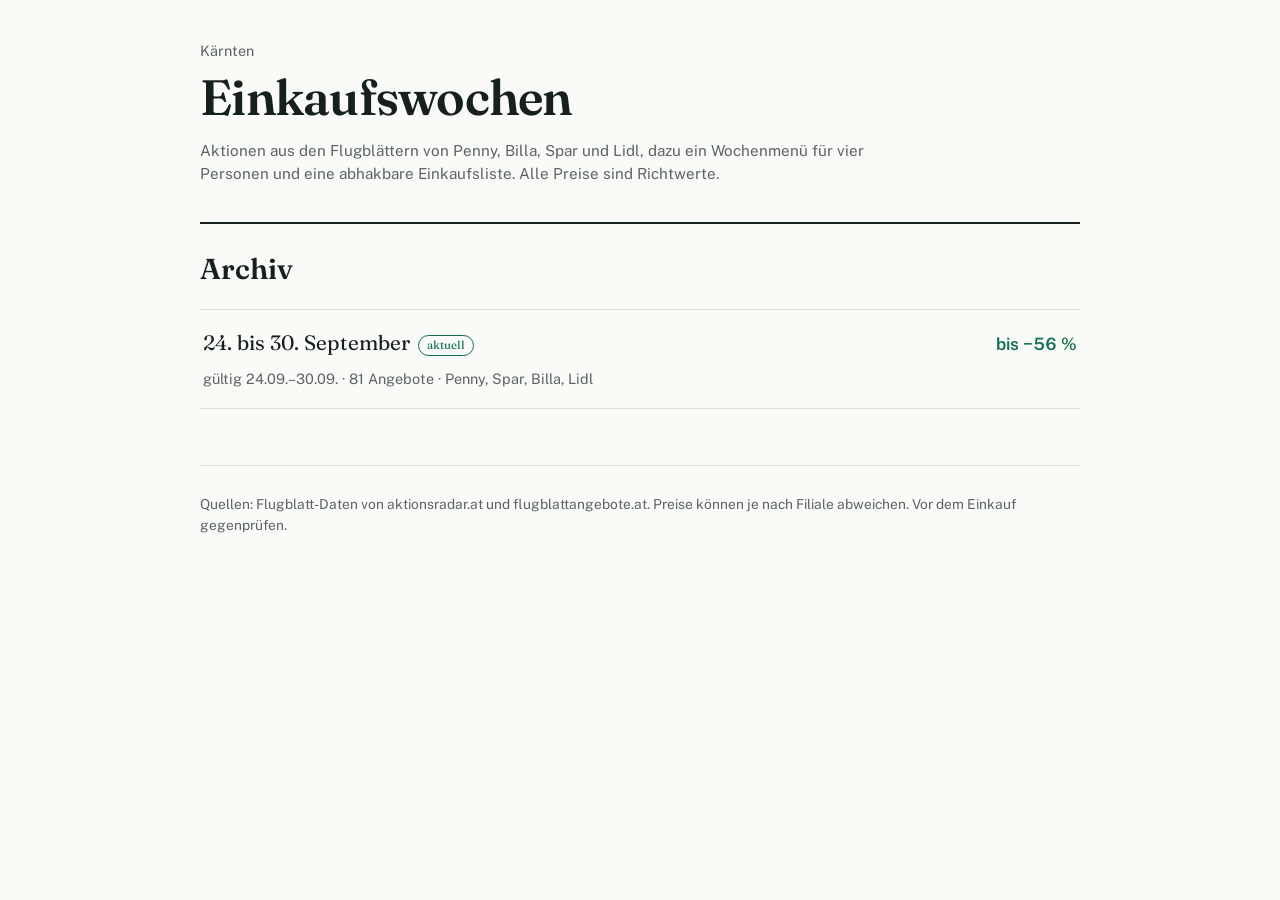
<file: index.html>
<!DOCTYPE html>
<html lang="de">
<head>
<meta charset="utf-8">
<meta name="viewport" content="width=device-width, initial-scale=1, viewport-fit=cover">
<title>Einkaufswochen</title>
<meta name="description" content="Aktionen, Wochenmenü und Einkaufsliste für Kärnten.">
<link rel="preconnect" href="https://fonts.googleapis.com">
<link rel="preconnect" href="https://fonts.gstatic.com" crossorigin>
<link href="https://fonts.googleapis.com/css2?family=Fraunces:opsz,wght@9..144,400;9..144,600&family=Public+Sans:wght@400;500;600&display=swap" rel="stylesheet">
<link rel="stylesheet" href="assets/style.css?v=4">
</head>
<body>
<div class="wrap">

<header class="page">
  <p class="kicker">Kärnten</p>
  <h1>Einkaufswochen</h1>
  <p class="lede" style="margin-top:.8rem">Aktionen aus den Flugblättern von Penny, Billa, Spar und Lidl,
  dazu ein Wochenmenü für vier Personen und eine abhakbare Einkaufsliste. Alle Preise sind Richtwerte.</p>
</header>

<section style="margin-top:0">
  <h2>Archiv</h2>
  <ul class="runs" id="runs"></ul>
  <p id="msg" class="lede" style="margin-top:1rem"></p>
</section>

<footer>
  <p>Quellen: Flugblatt-Daten von aktionsradar.at und flugblattangebote.at.
  Preise können je nach Filiale abweichen. Vor dem Einkauf gegenprüfen.</p>
</footer>

</div>

<script>
(function(){
  var list = document.getElementById("runs");
  var msg = document.getElementById("msg");

  function deStr(iso){
    var p = String(iso).split("-");
    if(p.length !== 3) return iso;
    return p[2] + "." + p[1] + ".";
  }

  function render(runs){
    if(!runs.length){ msg.textContent = "Noch keine Durchläufe vorhanden."; return; }
    runs.sort(function(a,b){ return a.id < b.id ? 1 : -1; });
    runs.forEach(function(r, i){
      var li = document.createElement("li");
      var a = document.createElement("a");
      a.href = "woche.html?w=" + encodeURIComponent(r.id);

      var t = document.createElement("span");
      t.className = "rt";
      t.textContent = r.title || r.id;
      if(i === 0){
        var b = document.createElement("span");
        b.className = "latest";
        b.textContent = "aktuell";
        t.appendChild(b);
      }

      var best = document.createElement("span");
      best.className = "rbest";
      best.textContent = r.bestSaving ? "bis −" + r.bestSaving + " %" : "";

      var meta = document.createElement("span");
      meta.className = "rmeta";
      var bits = [];
      if(r.from && r.to) bits.push("gültig " + deStr(r.from) + "–" + deStr(r.to));
      if(r.dealCount) bits.push(r.dealCount + " Angebote");
      if(r.markets && r.markets.length) bits.push(r.markets.join(", "));
      meta.textContent = bits.join(" · ");

      a.appendChild(t); a.appendChild(best); a.appendChild(meta);
      li.appendChild(a); list.appendChild(li);
    });
  }

  fetch("data/runs.json", {cache:"no-cache"})
    .then(function(r){ if(!r.ok) throw new Error(r.status); return r.json(); })
    .then(function(d){ render(d.runs || []); })
    .catch(function(){
      msg.textContent = "Das Archiv konnte nicht geladen werden. Prüfe, ob data/runs.json vorhanden ist. "
        + "Beim Öffnen direkt von der Festplatte blockiert der Browser das Laden — dafür einen lokalen Server "
        + "oder GitHub Pages verwenden.";
    });
})();
</script>
</body>
</html>
</file>
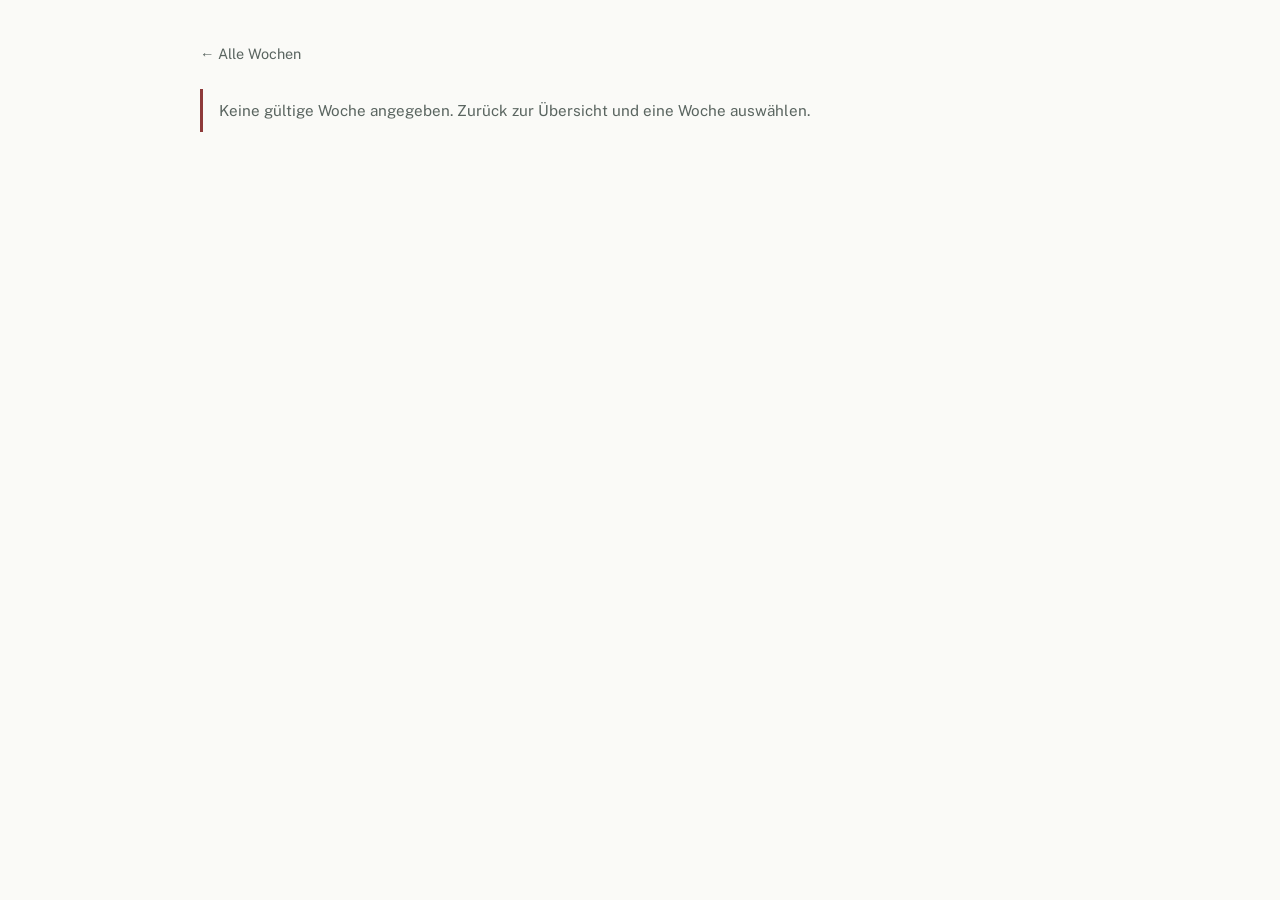
<file: woche.html>
<!DOCTYPE html>
<html lang="de">
<head>
<meta charset="utf-8">
<meta name="viewport" content="width=device-width, initial-scale=1, viewport-fit=cover">
<title>Einkaufswoche</title>
<link rel="preconnect" href="https://fonts.googleapis.com">
<link rel="preconnect" href="https://fonts.gstatic.com" crossorigin>
<link href="https://fonts.googleapis.com/css2?family=Fraunces:opsz,wght@9..144,400;9..144,600&family=Public+Sans:wght@400;500;600&display=swap" rel="stylesheet">
<link rel="stylesheet" href="assets/style.css?v=4">
<script src="assets/icons.js?v=4"></script>
</head>
<body>
<div class="wrap">
  <a class="back" href="index.html">&larr; Alle Wochen</a>
  <div id="app"><p class="lede">Wird geladen …</p></div>
  <footer id="foot" hidden></footer>
</div>

<script>
(function(){
  var global_pikto = (typeof Piktogramm !== "undefined") ? Piktogramm : null;
  var app = document.getElementById("app");
  var foot = document.getElementById("foot");

  function el(tag, cls, text){
    var n = document.createElement(tag);
    if(cls) n.className = cls;
    if(text != null) n.textContent = text;
    return n;
  }
  function eur(n){ return Number(n).toFixed(2).replace(".", ","); }
  function deDate(iso){
    var p = String(iso).split("-");
    if(p.length !== 3) return iso;
    return p[2] + "." + p[1] + "." + p[0];
  }
  function deShort(iso){
    var p = String(iso).split("-");
    if(p.length !== 3) return iso;
    return p[2] + "." + p[1] + ".";
  }
  function fail(text){
    app.textContent = "";
    app.appendChild(el("p", "notice", text));
  }

  var params = new URLSearchParams(location.search);
  var id = params.get("w") || "";
  if(!/^\d{4}-\d{2}-\d{2}$/.test(id)){
    fail("Keine gültige Woche angegeben. Zurück zur Übersicht und eine Woche auswählen.");
    return;
  }

  fetch("data/" + id + ".json", {cache:"no-cache"})
    .then(function(r){ if(!r.ok) throw new Error(r.status); return r.json(); })
    .then(build)
    .catch(function(){
      fail("Die Daten für " + deDate(id) + " konnten nicht geladen werden. Prüfe, ob data/" + id + ".json existiert. "
        + "Beim Öffnen direkt von der Festplatte blockiert der Browser das Laden — dafür einen lokalen Server oder GitHub Pages verwenden.");
    });

  function build(d){
    document.title = (d.title || "Einkaufswoche") + " – Einkaufswochen";
    app.textContent = "";

    /* ---- Kopf ---- */
    var head = el("header", "page");
    var kick = [];
    if(d.region) kick.push(d.region);
    if(d.created) kick.push("erstellt am " + deDate(d.created));
    head.appendChild(el("p", "kicker", kick.join(" · ")));
    head.appendChild(el("h1", null, d.title || "Einkaufswoche"));

    if(d.status && d.status.length){
      var st = el("div", "status");
      d.status.forEach(function(s){
        var row = el("div");
        row.appendChild(el("b", null, s.market));
        row.appendChild(el("span", "state-" + (s.state || "ok"), s.note || ""));
        st.appendChild(row);
      });
      head.appendChild(st);
    }
    app.appendChild(head);

    /* ---- Reiter ---- */
    var hasDeals = !!(d.deals && d.deals.length);
    var hasMenu = !!(d.menu && d.menu.days && d.menu.days.length);
    var hasShop = !!(d.shopping && d.shopping.length);

    var tabbar = el("nav", "tabs");
    tabbar.setAttribute("role", "tablist");
    tabbar.setAttribute("aria-label", "Bereiche");
    var buttons = [], panels = [];

    function addTab(id, label, section){
      section.id = id;
      section.setAttribute("role", "tabpanel");
      section.setAttribute("aria-labelledby", "tab-" + id);
      var b = el("button", "tab", label);
      b.type = "button";
      b.id = "tab-" + id;
      b.setAttribute("role", "tab");
      b.setAttribute("aria-controls", id);
      b.dataset.target = id;
      tabbar.appendChild(b);
      buttons.push(b);
      panels.push(section);
    }

    if(hasDeals) addTab("angebote", "Top-Angebote", deals(d));
    if(hasMenu) addTab("menue", "Wochenmen\u00fc", menu(d.menu));
    if(hasShop) addTab("liste", "Einkaufsliste", shopping(d));

    /* Vorrat gehoert inhaltlich zur Einkaufsliste und wandert in deren Reiter */
    if(hasShop && d.pantry && d.pantry.length){
      var shopPanel = panels[panels.length - 1];
      shopPanel.appendChild(el("h2", null, "Vorrat pr\u00fcfen"));
      var box = el("div", "stock");
      d.pantry.forEach(function(x){ box.appendChild(el("p", null, x)); });
      shopPanel.appendChild(box);
    }

    var TABKEY = "reiter:" + (d.id || "unbekannt");
    function select(id, remember){
      buttons.forEach(function(b){
        b.setAttribute("aria-selected", b.dataset.target === id ? "true" : "false");
      });
      panels.forEach(function(s){ s.hidden = s.id !== id; });
      if(remember){ try{ localStorage.setItem(TABKEY, id); }catch(e){ /* Speicher gesperrt */ } }
    }
    buttons.forEach(function(b){
      b.addEventListener("click", function(){
        select(b.dataset.target, true);
        window.scrollTo(0, 0);
      });
    });

    if(buttons.length > 1) app.appendChild(tabbar);
    panels.forEach(function(s){ app.appendChild(s); });

    if(buttons.length){
      var start = buttons[0].dataset.target;
      try{
        var saved = localStorage.getItem(TABKEY);
        if(saved && buttons.some(function(b){ return b.dataset.target === saved; })) start = saved;
      }catch(e){ /* Speicher gesperrt */ }
      select(start, false);
    }

    /* ---- Fuß ---- */
    var f = [];
    if(d.sources && d.sources.length) f.push("Quellen: " + d.sources.join(", ") + ".");
    f.push("Alle Preise sind Richtwerte und können je nach Filiale abweichen. Vor dem Einkauf gegenprüfen.");
    if(d.notes) f.push(d.notes);
    foot.appendChild(el("p", null, f.join(" ")));
    foot.hidden = false;
  }

  function deals(d){
    var sec = el("section");
    sec.appendChild(el("h2", null, "Top-Angebote"));
    sec.appendChild(el("p", "lede", d.dealsNote ||
      "Nach Ersparnis sortiert. Preise sind Richtwerte aus Flugblatt-Daten, keine Kassenpreise."));

    var rows = d.deals.map(function(x){
      var s = (x.price != null && x.regular) ? Math.round((1 - x.price / x.regular) * 100) : null;
      return {d:x, saving:s};
    }).sort(function(a,b){
      if(a.saving == null && b.saving == null) return 0;
      if(a.saving == null) return 1;
      if(b.saving == null) return -1;
      return b.saving - a.saving;
    });

    var cats = [];
    rows.forEach(function(r){
      if(r.d.category && cats.indexOf(r.d.category) === -1) cats.push(r.d.category);
    });

    var tools = el("div", "tools");
    var satLabel = el("label");
    var sat = document.createElement("input"); sat.type = "checkbox";
    satLabel.appendChild(sat);
    satLabel.appendChild(el("span", null, "Nur zeigen, was noch am Samstag gilt"));
    tools.appendChild(satLabel);

    var sel = document.createElement("select");
    sel.appendChild(new Option("Alle Kategorien", ""));
    cats.sort().forEach(function(c){ sel.appendChild(new Option(c, c)); });
    if(cats.length) tools.appendChild(sel);

    var counter = el("span", "num");
    tools.appendChild(counter);
    sec.appendChild(tools);

    var scroller = el("div", "scroller");
    var table = document.createElement("table");
    var thead = document.createElement("thead");
    var htr = document.createElement("tr");
    [["Produkt",""],["Markt",""],["Aktion","p"],["Normal","p"],["Ersparnis","p"],["Gültig",""]]
      .forEach(function(h){
        var th = el("th", h[1], h[0]); htr.appendChild(th);
      });
    thead.appendChild(htr); table.appendChild(thead);

    var tbody = document.createElement("tbody");
    rows.forEach(function(r){
      var x = r.d;
      var tr = document.createElement("tr");
      tr.dataset.sat = x.untilSaturday === false ? "0" : "1";
      tr.dataset.cat = x.category || "";

      var name = el("td");
      name.appendChild(document.createTextNode(x.product));
      if(x.unit) name.appendChild(el("span", "unit", x.unit));
      tr.appendChild(name);

      tr.appendChild(el("td", null, x.market));
      tr.appendChild(el("td", "p num", x.price != null ? eur(x.price) : "—"));
      tr.appendChild(el("td", "p num old", x.regular ? eur(x.regular) : "—"));
      tr.appendChild(el("td", "p save", r.saving != null ? "−" + r.saving + " %" : "—"));

      var v = el("td");
      if(x.validFrom){
        v.appendChild(el("span", "flag", deShort(x.validFrom) + "–" + deShort(x.validUntil)));
      } else {
        v.appendChild(document.createTextNode("bis " + deShort(x.validUntil)));
      }
      tr.appendChild(v);

      /* Spaltenlabels, damit die Tabelle am Handy als Karten lesbar ist */
      var LABELS = ["Produkt", "Markt", "Aktion", "Normal", "Ersparnis", "Gültig"];
      Array.prototype.forEach.call(tr.cells, function(td, i){ td.dataset.label = LABELS[i]; });

      tbody.appendChild(tr);
    });
    table.appendChild(tbody);
    scroller.appendChild(table);
    sec.appendChild(scroller);

    function apply(){
      var onlySat = sat.checked, cat = sel.value, shown = 0;
      Array.prototype.forEach.call(tbody.rows, function(tr){
        var hide = (onlySat && tr.dataset.sat !== "1") || (cat && tr.dataset.cat !== cat);
        tr.hidden = hide;
        if(!hide) shown++;
      });
      counter.textContent = shown + " von " + tbody.rows.length + " Angeboten";
    }
    sat.addEventListener("change", apply);
    sel.addEventListener("change", apply);
    apply();

    if(d.flatPrices) sec.appendChild(el("p", "lede", d.flatPrices));
    return sec;
  }

  function menu(m){
    var sec = el("section");
    sec.appendChild(el("h2", null, m.title || "Wochenmenü"));
    var lede = [];
    if(m.from && m.to) lede.push(deShort(m.from) + " bis " + deShort(m.to));
    if(m.servings) lede.push(m.servings + " Personen");
    if(m.note) lede.push(m.note);
    sec.appendChild(el("p", "lede", lede.join(", ")));

    var days = el("div", "days");
    m.days.forEach(function(day){
      var row = el("div", "day");
      var left = el("div");
      left.appendChild(el("span", "when", day.day));
      if(day.minutes) left.appendChild(el("span", "mins", day.minutes + " Minuten"));
      row.appendChild(left);

      var right = el("div");
      var h3 = el("h3");
      if (global_pikto) {
        var dp = global_pikto.fuerGericht(day.title + " " + (day.ingredients || []).join(" "), day.icon);
        if (dp) h3.appendChild(dp);
      }
      h3.appendChild(document.createTextNode(day.title));
      right.appendChild(h3);
      if(day.ingredients) right.appendChild(el("p", "ing", day.ingredients.join(" · ")));
      if(day.deals && day.deals.length) right.appendChild(el("p", "uses", "Aktion: " + day.deals.join(", ")));

      if(day.steps && day.steps.length){
        var det = el("details", "recipe");
        det.appendChild(el("summary"));
        var ol = document.createElement("ol");
        day.steps.forEach(function(s){ ol.appendChild(el("li", null, s)); });
        det.appendChild(ol);
        right.appendChild(det);
      }
      row.appendChild(right);
      days.appendChild(row);
    });
    sec.appendChild(days);
    if(m.reuse) sec.appendChild(el("p", "lede", m.reuse));
    return sec;
  }

  function shopping(d){
    var sec = el("section");
    sec.appendChild(el("h2", null, "Einkaufsliste"));
    sec.appendChild(el("p", "lede",
      "Abhaken bleibt auf diesem Gerät gespeichert. Die Summe rechnet mit, was noch offen ist."));

    var boxes = [];
    d.shopping.forEach(function(group, gi){
      var block = el("div", "market");
      var h = el("h3", null, group.market);
      if(group.note) h.appendChild(el("span", null, group.note));
      block.appendChild(h);

      var ul = el("ul", "list");
      (group.items || []).forEach(function(item, ii){
        var li = document.createElement("li");
        var label = document.createElement("label");
        var cb = document.createElement("input");
        cb.type = "checkbox";
        cb.dataset.key = gi + ":" + ii;
        var txt = el("span");
        if (global_pikto) {
          var ip = global_pikto.fuerArtikel(item.name + " " + (item.qty || ""), item.icon);
          if (ip) txt.appendChild(ip);
        }
        txt.appendChild(document.createTextNode(item.name));
        if(item.qty) txt.appendChild(el("span", "qty", item.qty));
        var price = el("span", "price", item.eur != null ? eur(item.eur) : "");
        price.dataset.eur = item.eur != null ? item.eur : 0;
        label.appendChild(cb); label.appendChild(txt); label.appendChild(price);
        li.appendChild(label); ul.appendChild(li);
        boxes.push(cb);
      });
      block.appendChild(ul);
      sec.appendChild(block);
    });

    var totals = el("div", "totals");
    var openWrap = el("div");
    var openSum = el("span", "big num", "0,00");
    openWrap.appendChild(openSum); openWrap.appendChild(el("small", null, "noch zu kaufen"));
    var allWrap = el("div");
    var allSum = el("span", "big num", "0,00");
    allWrap.appendChild(allSum); allWrap.appendChild(el("small", null, "Liste gesamt"));
    var reset = el("button", null, "Alle Haken zurücksetzen");
    reset.type = "button";
    totals.appendChild(openWrap); totals.appendChild(allWrap); totals.appendChild(reset);
    sec.appendChild(totals);

    var KEY = "einkauf:" + (d.id || "unbekannt");

    function render(){
      var open = 0, all = 0;
      boxes.forEach(function(b){
        var li = b.closest("li");
        var v = parseFloat(li.querySelector(".price").dataset.eur) || 0;
        all += v;
        if(b.checked){ li.classList.add("done"); } else { li.classList.remove("done"); open += v; }
      });
      openSum.textContent = eur(open);
      allSum.textContent = eur(all);
    }
    function save(){
      try{
        var on = boxes.filter(function(b){ return b.checked; }).map(function(b){ return b.dataset.key; });
        localStorage.setItem(KEY, JSON.stringify(on));
      }catch(e){ /* Speicher gesperrt – Liste funktioniert trotzdem */ }
    }
    function load(){
      try{
        var raw = localStorage.getItem(KEY);
        if(!raw) return;
        var on = JSON.parse(raw);
        if(!Array.isArray(on)) return;
        boxes.forEach(function(b){ b.checked = on.indexOf(b.dataset.key) !== -1; });
      }catch(e){ /* kaputter Eintrag wird ignoriert */ }
    }

    boxes.forEach(function(b){ b.addEventListener("change", function(){ render(); save(); }); });
    reset.addEventListener("click", function(){
      boxes.forEach(function(b){ b.checked = false; });
      render(); save();
    });

    load(); render();
    return sec;
  }
})();
</script>
</body>
</html>
</file>
<file: assets/style.css>
:root{
  --paper:#FAFAF7;
  --panel:#FFFFFF;
  --ink:#17211C;
  --ink-soft:#5A6560;
  --rule:#DCDFD7;
  --deal:#0B6E4F;
  --short:#8A5200;
  --gap:#8E3A3A;
  --radius:4px;
  --shell:clamp(1rem,4vw,2.5rem);
  padding-top:env(safe-area-inset-top,0px);
  padding-bottom:env(safe-area-inset-bottom,0px);
  box-sizing:border-box;
}
@media (prefers-color-scheme:dark){
  :root:not([data-theme="light"]){
    --paper:#121614;--panel:#191F1C;--ink:#E7EBE6;--ink-soft:#9AA69F;
    --rule:#2C3531;--deal:#5BC69C;--short:#E0A94A;--gap:#E28A8A;
  }
}
*,*::before,*::after{box-sizing:inherit}
html{scroll-padding-top:calc(env(safe-area-inset-top,0px) + 1rem)}
body{
  margin:0;background:var(--paper);color:var(--ink);
  font-family:"Public Sans",-apple-system,BlinkMacSystemFont,"Segoe UI",Roboto,sans-serif;
  font-size:17px;line-height:1.55;-webkit-text-size-adjust:100%;
}
.wrap{max-width:60rem;margin:0 auto;padding:var(--shell) var(--shell) 5rem}
h1,h2{font-family:Fraunces,Georgia,"Times New Roman",serif;font-weight:600;line-height:1.15;margin:0}
h1{font-size:clamp(2rem,6vw,3.1rem);letter-spacing:-.015em}
h2{font-size:clamp(1.35rem,3.4vw,1.8rem);margin-bottom:.35rem}
h3{font-size:1.05rem;font-weight:600;margin:0}
p{margin:.5rem 0}
a{color:inherit}
.num{font-variant-numeric:tabular-nums}
:focus-visible{outline:2px solid var(--deal);outline-offset:2px}

header.page{border-bottom:2px solid var(--ink);padding-bottom:1.25rem;margin-bottom:1.75rem}
.kicker{color:var(--ink-soft);font-size:.9rem;margin:0 0 .4rem}
.back{display:inline-block;color:var(--ink-soft);font-size:.9rem;text-decoration:none;margin-bottom:1rem}
.back:hover{color:var(--ink);text-decoration:underline}

.status{display:grid;gap:.4rem;margin-top:1.1rem;font-size:.92rem}
.status div{display:flex;gap:.6rem;align-items:baseline}
.status b{font-weight:600;min-width:9.5rem}
.state-ok{color:var(--deal)}
.state-partial{color:var(--short)}
.state-missing{color:var(--gap)}

section{margin-top:2.75rem}
.lede{color:var(--ink-soft);font-size:.95rem;margin-bottom:1rem;max-width:46rem}

/* Landing */
.runs{list-style:none;margin:1.5rem 0 0;padding:0;border-top:1px solid var(--rule)}
.runs li{border-bottom:1px solid var(--rule)}
.runs a{display:grid;grid-template-columns:1fr auto;gap:.5rem 1.5rem;align-items:baseline;
  padding:1.1rem .2rem;text-decoration:none}
.runs a:hover .rt{text-decoration:underline}
.rt{font-family:Fraunces,serif;font-size:1.3rem}
.rmeta{grid-column:1/-1;color:var(--ink-soft);font-size:.9rem}
.rbest{color:var(--deal);font-weight:600;white-space:nowrap;font-variant-numeric:tabular-nums}
.latest{display:inline-block;font-size:.72rem;color:var(--deal);border:1px solid var(--deal);
  border-radius:99px;padding:.05rem .5rem;vertical-align:.15em;margin-left:.5rem}

/* Angebote */
.tools{display:flex;flex-wrap:wrap;gap:.9rem;align-items:center;margin:.75rem 0 1rem;font-size:.92rem}
.tools label{display:inline-flex;gap:.45rem;align-items:center;cursor:pointer}
select{font:inherit;font-size:.9rem;padding:.3rem .5rem;border:1px solid var(--rule);
  border-radius:var(--radius);background:var(--panel);color:var(--ink)}
.scroller{overflow-x:auto;border:1px solid var(--rule);border-radius:var(--radius);background:var(--panel)}
table{border-collapse:collapse;width:100%;min-width:42rem;font-size:.95rem}
th,td{text-align:left;padding:.62rem .85rem;border-bottom:1px solid var(--rule)}
thead th{font-size:.78rem;font-weight:600;color:var(--ink-soft);position:sticky;top:0;background:var(--panel)}
tbody tr:last-child td{border-bottom:0}
td.p,th.p{text-align:right;white-space:nowrap}
.old{color:var(--ink-soft);text-decoration:line-through}
.save{color:var(--deal);font-weight:600;white-space:nowrap}
.flag{font-size:.78rem;color:var(--short);white-space:nowrap}
.unit{display:block;font-size:.78rem;color:var(--ink-soft)}
tr[hidden]{display:none}

/* Menü */
.days{border-top:1px solid var(--rule)}
.day{display:grid;grid-template-columns:7rem 1fr;gap:1.25rem;padding:1.1rem 0;border-bottom:1px solid var(--rule)}
.day>div:first-child{color:var(--ink-soft)}
.when{font-family:Fraunces,serif;font-size:1.15rem;color:var(--ink);display:block}
.mins{font-size:.85rem}
.ing{margin:.3rem 0 .45rem;color:var(--ink-soft);font-size:.93rem}
.uses{font-size:.85rem;color:var(--deal);margin:0}
details.recipe{margin-top:.7rem}
details.recipe summary{cursor:pointer;font-size:.9rem;color:var(--ink-soft);list-style:none}
details.recipe summary::-webkit-details-marker{display:none}
details.recipe summary::before{content:"Zubereitung anzeigen"}
details.recipe[open] summary::before{content:"Zubereitung ausblenden"}
details.recipe summary:hover{color:var(--ink)}
details.recipe ol{margin:.7rem 0 0;padding-left:1.3rem}
details.recipe li{margin:.35rem 0;font-size:.95rem}
@media (max-width:33rem){.day{grid-template-columns:1fr;gap:.35rem}}

/* Liste */
.market{margin-top:1.6rem}
.market h3{display:flex;justify-content:space-between;align-items:baseline;gap:1rem;
  border-bottom:1px solid var(--ink);padding-bottom:.35rem}
.market h3 span{font-weight:400;color:var(--ink-soft);font-size:.88rem}
ul.list{list-style:none;margin:0;padding:0}
ul.list li{border-bottom:1px solid var(--rule)}
ul.list label{display:grid;grid-template-columns:1.4rem 1fr auto;gap:.7rem;align-items:baseline;
  padding:.6rem .2rem;cursor:pointer;min-height:2.6rem}
ul.list input{width:1.1rem;height:1.1rem;margin:0;accent-color:var(--deal);align-self:center}
.qty{display:block;color:var(--ink-soft);font-size:.85rem}
li.done label>span:not(.price){text-decoration:line-through;color:var(--ink-soft)}
.price{font-variant-numeric:tabular-nums;white-space:nowrap}
.totals{display:flex;flex-wrap:wrap;gap:1.5rem;align-items:baseline;margin-top:1.4rem;
  padding-top:1rem;border-top:2px solid var(--ink)}
.totals .big{font-family:Fraunces,serif;font-size:2.1rem;font-variant-numeric:tabular-nums}
.totals small{display:block;color:var(--ink-soft);font-size:.82rem}
button{font:inherit;font-size:.9rem;padding:.45rem .9rem;border:1px solid var(--rule);
  border-radius:var(--radius);background:var(--panel);color:var(--ink);cursor:pointer}
button:hover{border-color:var(--ink)}

.stock{columns:2;column-gap:2rem;font-size:.95rem;color:var(--ink-soft)}
.stock p{break-inside:avoid;margin:.15rem 0}
@media (max-width:33rem){.stock{columns:1}}

.notice{border-left:3px solid var(--gap);padding:.6rem 0 .6rem 1rem;color:var(--ink-soft);font-size:.95rem}

footer{margin-top:3.5rem;padding-top:1.25rem;border-top:1px solid var(--rule);
  color:var(--ink-soft);font-size:.86rem}

@media print{
  :root{--paper:#fff;--panel:#fff;--ink:#000;--ink-soft:#444;--rule:#bbb}
  .tools,button,.back{display:none}
  .scroller{overflow:visible;border:0}
  table{min-width:0}
  section{break-inside:avoid}
  details.recipe{display:block}
  details.recipe summary{display:none}
  details.recipe ol{display:block}
}
@media (prefers-reduced-motion:reduce){*{transition:none!important}}


/* ---- Handy-Feinschliff ---- */
/* Groessere Ziele zum Antippen, auch am Desktop unschaedlich */
ul.list label{grid-template-columns:1.9rem 1fr auto;min-height:3rem;padding:.75rem .2rem}
ul.list input{width:1.45rem;height:1.45rem}
.tools label{min-height:2.75rem}
.tools input[type=checkbox]{width:1.3rem;height:1.3rem}
select{min-height:2.5rem}
details.recipe summary{padding:.5rem 0;min-height:2.5rem}

@media (max-width:46rem){
  /* Angebote als kompakte Karten: Produkt oben, alles andere in einer Zeile.
     Zwei Zeilen statt sechs - sonst schiebt sich das Menue ausser Sichtweite. */
  .scroller{overflow-x:visible;border:0;background:none}
  table{min-width:0;display:block;font-size:1rem}
  thead{display:none}
  tbody{display:block}
  tbody tr{display:flex;flex-wrap:wrap;align-items:baseline;gap:.1rem .55rem;
    background:var(--panel);border:1px solid var(--rule);border-radius:var(--radius);
    padding:.55rem .75rem;margin-bottom:.45rem}
  tbody td{display:inline;border:0;padding:0;text-align:left;white-space:nowrap}
  tbody td::before{content:none}
  tbody td:first-child{flex:1 1 100%;font-weight:600;font-size:1rem;white-space:normal;
    line-height:1.3;margin-bottom:.15rem}
  tbody td:nth-child(2){color:var(--ink-soft);font-size:.85rem}
  tbody td:nth-child(3){font-weight:600}
  tbody td:nth-child(4){font-size:.85rem}
  tbody td:nth-child(6){margin-left:auto;font-size:.78rem;color:var(--ink-soft)}
  .unit{display:inline;font-weight:400;color:var(--ink-soft);font-size:.85rem}
  .unit::before{content:" - "}

  /* Summe bleibt beim Scrollen durch die Liste sichtbar */
  .totals{position:sticky;bottom:0;z-index:5;background:var(--paper);gap:1.1rem;
    margin-top:1rem;padding:.75rem 0 calc(.75rem + env(safe-area-inset-bottom,0px));
    box-shadow:0 -10px 18px -14px rgba(0,0,0,.55)}
  .totals{flex-wrap:nowrap;align-items:center}
  .totals .big{font-size:1.5rem}
  .totals>div:nth-of-type(2){display:none}  /* Gesamtsumme steht schon oben in der Liste */
  .totals button{margin-left:auto;white-space:nowrap}

  /* Statuszeilen umbrechen lassen statt quetschen */
  .status div{flex-wrap:wrap;gap:.15rem .6rem}
  .status b{min-width:0}
}

/* Reiter */
[hidden]{display:none!important}
.tabs{display:grid;grid-template-columns:repeat(3,minmax(0,1fr));gap:.4rem;
  position:sticky;top:env(safe-area-inset-top,0px);z-index:6;
  background:var(--paper);padding:.6rem 0;margin-top:1.25rem;
  border-bottom:1px solid var(--rule)}
.tabs .tab{font:inherit;font-size:.92rem;font-weight:500;color:var(--ink-soft);
  background:var(--panel);border:1px solid var(--rule);border-radius:99px;
  padding:.6rem .4rem;min-height:2.75rem;cursor:pointer;
  white-space:nowrap;overflow:hidden;text-overflow:ellipsis}
.tabs .tab:hover{border-color:var(--ink);color:var(--ink)}
.tabs .tab[aria-selected="true"]{background:var(--deal);border-color:var(--deal);
  color:var(--paper);font-weight:600}
section[role="tabpanel"]{margin-top:1.75rem}
@media (max-width:26rem){.tabs .tab{font-size:.8rem;padding:.6rem .2rem}}
@media print{
  .tabs{display:none}
  section[role="tabpanel"][hidden]{display:block!important}
}

/* Piktogramme - an die Textgroesse gebunden und nach oben gedeckelt, damit sie bei
   hochskalierter Systemschrift nicht mitwachsen. 13 px ist die Mitte zwischen
   "zu klobig" (15 px, deckend) und "unsichtbar" (10 px, halbtransparent). */
.ico{display:inline-flex;align-items:center;justify-content:center;flex:0 0 auto;
  width:clamp(11px,.76em,13px);height:clamp(11px,.76em,13px);
  margin-right:.4em;vertical-align:-.04em;
  color:var(--ink-soft);opacity:.8}
.ico svg{width:100%;height:100%;display:block}
li.done .ico{opacity:.3}
.day h3 .ico{width:clamp(13px,.72em,16px);height:clamp(13px,.72em,16px);
  margin-right:.42em;opacity:.7}
@media print{.ico{color:#777;opacity:1}}
</file>
